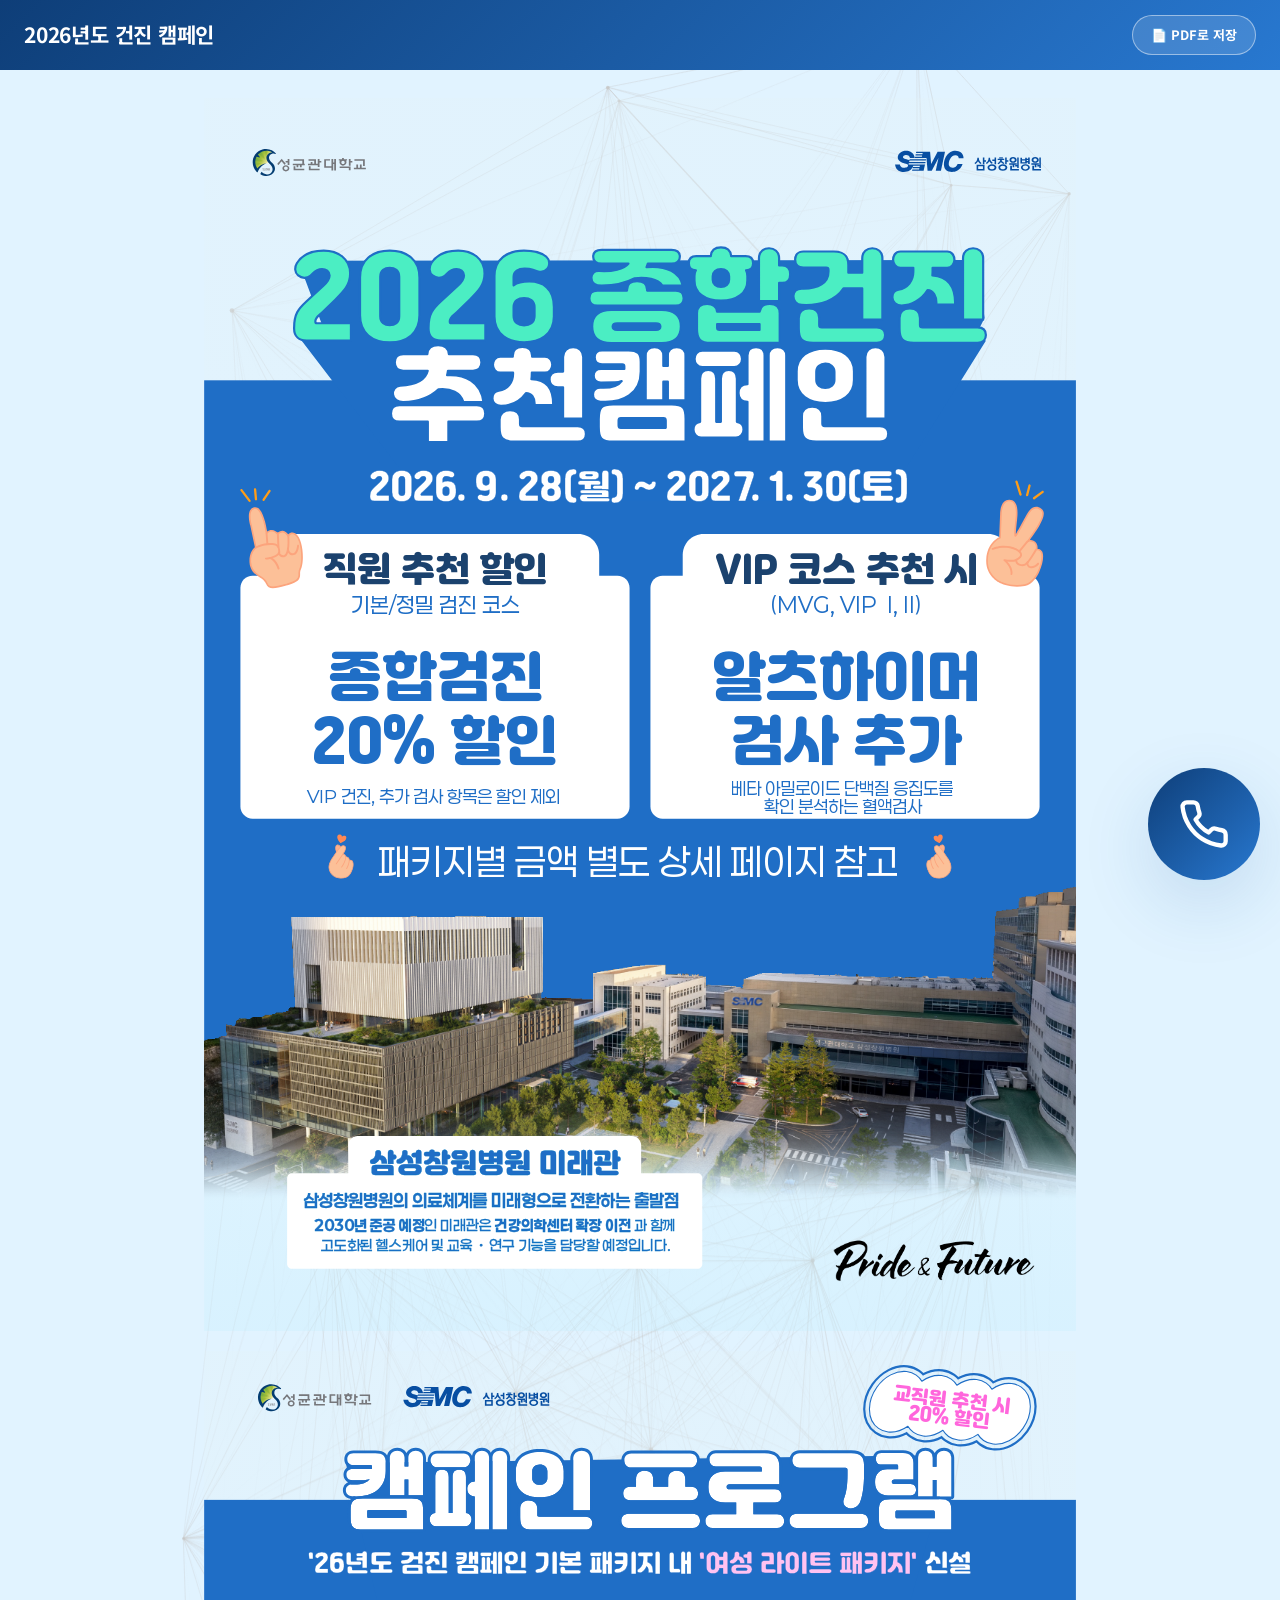
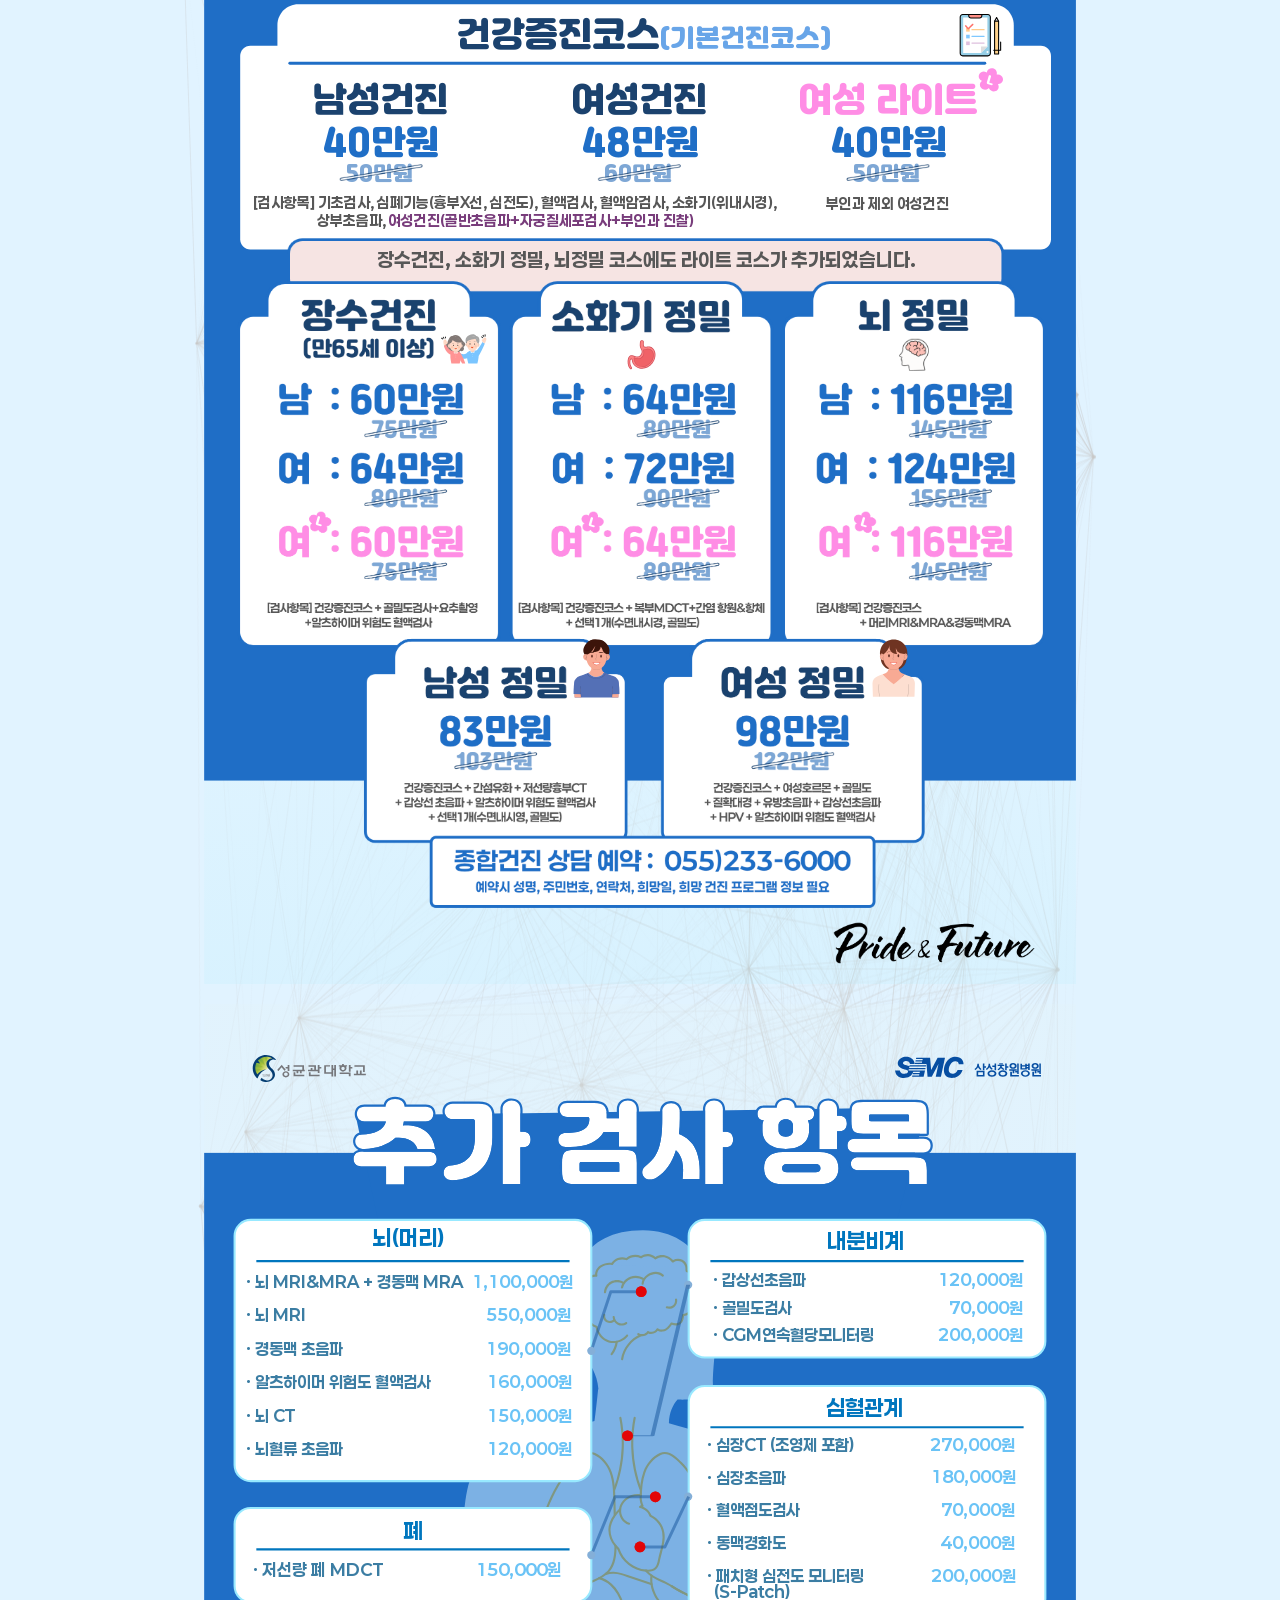
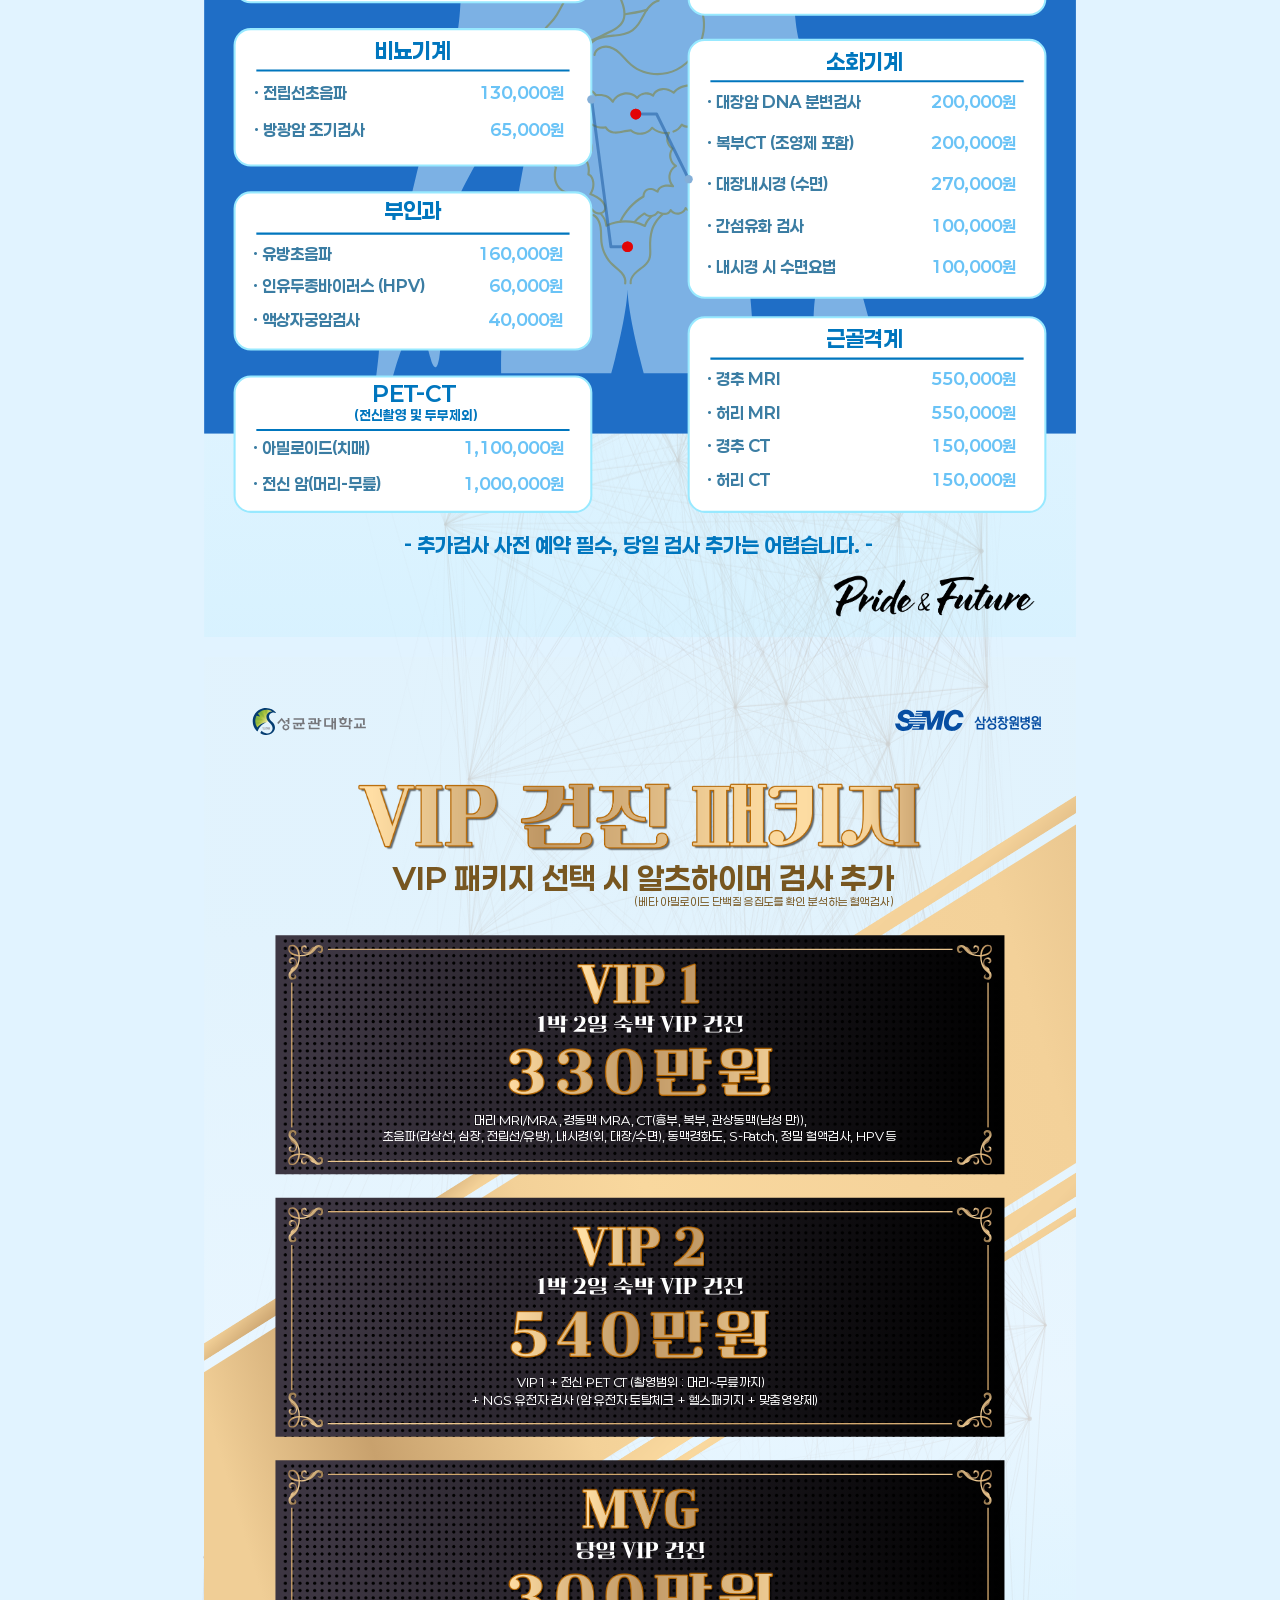
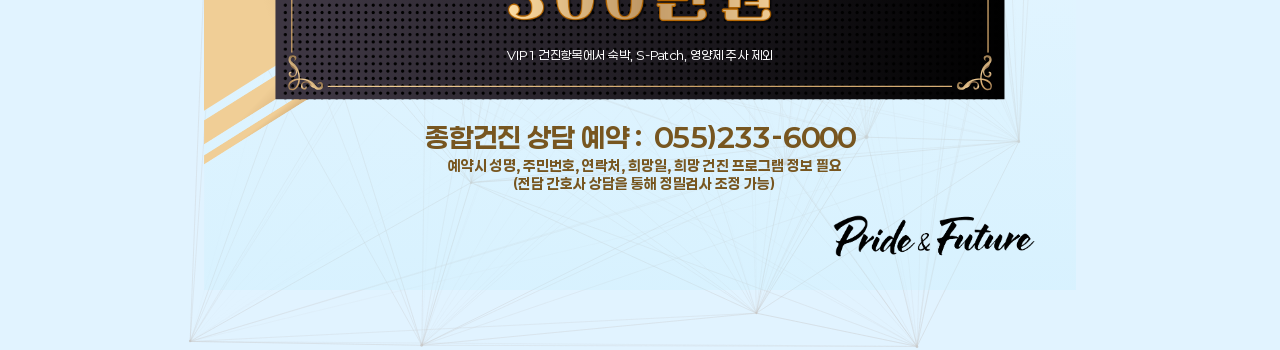
<file: docs/index.html>
<!DOCTYPE html>
<html lang="ko">
<head>
<meta charset="UTF-8">
<meta name="viewport" content="width=device-width, initial-scale=1">
<title>2026년도 건진 캠페인</title>
<!-- 표지 타이틀·날짜에 쓰는 Jalnan2는 최우선으로 받아둔다(커닝 보정용 tspan
     위치가 대체 서체 기준으로 굳는 걸 막기 위해 — 2026-09-14 삼성 인터넷 제보
     참고). Paperlogy 3종도 같은 문제가 있지만(가격 숫자·"MVG" 등에 쓰임) 이걸
     Jalnan2와 같은 우선순위로 preload하면 최초 로딩이 느려진다는 피드백을 받아
     fetchpriority="low"로 낮춰뒀다 — 브라우저가 Jalnan2·표지 SVG부터 받은 뒤
     남는 대역폭으로 백그라운드에서 Paperlogy를 받으므로 첫 화면은 안 늦추면서도,
     뒤에 이어지는 프로그램/추가검사항목/VIP 페이지가 순차 로딩되는 동안(수 초)
     충분히 끝나 마지막 페이지가 뜨기 전에는 준비돼 있다. -->
<link rel="preload" href="fonts/Jalnan2/Jalnan2TTF.ttf" as="font" type="font/ttf" crossorigin>
<link rel="preload" href="fonts/Paperlogy/Paperlogy-4Regular.ttf" as="font" type="font/ttf" crossorigin fetchpriority="low">
<link rel="preload" href="fonts/Paperlogy/Paperlogy-6SemiBold.ttf" as="font" type="font/ttf" crossorigin fetchpriority="low">
<link rel="preload" href="fonts/Paperlogy/Paperlogy-7Bold.ttf" as="font" type="font/ttf" crossorigin fetchpriority="low">
<link rel="stylesheet" href="styles/theme.css">
<link rel="stylesheet" href="styles/app.css">
</head>
<body>

<header class="topbar">
  <div>
    <h1>2026년도 건진 캠페인</h1>
  </div>
  <a class="pdf-btn" href="assets/2026-gunjin-campaign.pdf" download="2026년도_건진_캠페인.pdf">📄 PDF로 저장</a>
</header>

<main class="content">
  <canvas class="exam-particles"></canvas>

  <section class="poster-page pdf-page">
    <object type="image/svg+xml" data="assets/source/cover-page.svg" class="poster-object" aria-label="캠페인 표지"></object>
  </section>

  <section class="poster-page pdf-page">
    <object type="image/svg+xml" data-src="assets/source/program-page.svg" class="poster-object" aria-label="캠페인 프로그램"></object>
    <a href="tel:0552336000" class="tel-overlay tel-overlay--program" aria-label="종합건진 상담 예약 전화 055-233-6000"></a>
  </section>

  <section class="poster-page pdf-page">
    <object type="image/svg+xml" data-src="assets/source/examitems-page.svg" class="poster-object" aria-label="추가검사 항목"></object>
  </section>

  <section class="poster-page pdf-page">
    <object type="image/svg+xml" data-src="assets/source/vip-page.svg" class="poster-object" aria-label="VIP 건진 패키지"></object>
    <a href="tel:0552336000" class="tel-overlay tel-overlay--vip" aria-label="종합건진 상담 예약 전화 055-233-6000"></a>
  </section>
</main>

<a href="tel:0552336000" class="call-fab" aria-label="종합건진 상담 예약 전화 055-233-6000" title="전화 상담 예약 055-233-6000">
  <svg viewBox="0 0 24 24" fill="none" stroke="#fff" stroke-width="2" stroke-linecap="round" stroke-linejoin="round" aria-hidden="true">
    <path d="M22 16.92v3a2 2 0 0 1-2.18 2 19.79 19.79 0 0 1-8.63-3.07 19.5 19.5 0 0 1-6-6 19.79 19.79 0 0 1-3.07-8.67A2 2 0 0 1 4.11 2h3a2 2 0 0 1 2 1.72c.127.96.361 1.903.7 2.81a2 2 0 0 1-.45 2.11L8.09 9.91a16 16 0 0 0 6 6l1.27-1.27a2 2 0 0 1 2.11-.45c.907.339 1.85.573 2.81.7A2 2 0 0 1 22 16.92z"/>
  </svg>
</a>

<script src="scripts/lazy-poster.js"></script>
<script src="scripts/particles.js"></script>
</body>
</html>
</file>
<file: docs/styles/theme.css>
/* theme.css — 건강검진 제안서 생성기 테마 기준 (디자인 토큰·번들 폰트·리셋) */
@font-face{
  font-family:"Proposal Noto Sans KR";
  src:url("../fonts/NotoSansKR-Regular.ttf") format("truetype");
  font-weight:400;font-style:normal;font-display:block;
}
@font-face{
  font-family:"Proposal Noto Sans KR";
  src:url("../fonts/NotoSansKR-Bold.ttf") format("truetype");
  font-weight:700 900;font-style:normal;font-display:block;
}
:root{
  --blue:#2878d0; --deep:#15549b; --cyan:#5cc8e8; --accent:#a5e4f4;
  --paper:#f7fbfe; --pale:#eaf3fc; --ink:#172534; --muted:#6b7885; --line:#d7e1eb;
  --bg:#eef5fa;
  --grad-a:#0e3e78; /* 상단바·강조 카드 그라데이션 시작색(가장 진한 톤) */
  --surface:#ffffff; --surface-soft:#fbfdff; --glass:#ffffff2e;
  --shadow-sm:0 4px 14px #15549b12; --shadow-md:0 10px 28px #15549b18; --shadow-lg:0 24px 70px #15549b26;
  --radius-sm:10px; --radius-md:14px; --radius-lg:18px;
  --focus:0 0 0 3px #2878d033;
  --appw:1280px; --apph:720px;
  --sbw:90px; --tbh:70px;
}

/* ── 테마 팔레트 (설정 > 테마 색상, html[data-theme]로 전환) ── */
:root[data-theme="green"]{
  --blue:#7dbb55; --deep:#4f8133; --cyan:#b8e08d; --accent:#e3f6c9;
  --paper:#fbfef8; --pale:#f1f9e9; --line:#e2edd6;
  --bg:#f6fbf1;
  --grad-a:#3f6e27;
}
:root[data-theme="gray"]{
  --blue:#4b5563; --deep:#1f2937; --cyan:#9ca3af; --accent:#e5e7eb;
  --paper:#ffffff; --pale:#f3f4f6; --line:#cbd5e1;
  --bg:#e5e7eb;
  --grad-a:#111827;
}
:root[data-theme="pink"]{
  --blue:#dc7aa9; --deep:#b05280; --cyan:#f0b3cf; --accent:#f9ddea;
  --paper:#fffafd; --pale:#fcf0f6; --line:#efdce5;
  --bg:#fbf2f7;
  --grad-a:#914368;
}
*{box-sizing:border-box;margin:0;padding:0}
html,body{height:100%}
body{
  width:100%;min-width:720px;min-height:100vh;
  background:
    radial-gradient(circle at 18% 0%, #ffffffaa 0, transparent 32%),
    linear-gradient(180deg,var(--paper),var(--bg) 34%,var(--bg));
  color:var(--ink);
  font-family:"Proposal Noto Sans KR","Noto Sans KR","Apple SD Gothic Neo",sans-serif;
  line-height:1.4;-webkit-font-smoothing:antialiased;
}
button,input,select{font-family:inherit}
button:focus-visible,input:focus-visible,select:focus-visible{outline:0;box-shadow:var(--focus);border-color:var(--blue)!important}
</file>
<file: docs/styles/app.css>
/* app.css — 26년도 건진 캠페인 랜딩 컴포넌트 스타일. 색·치수는 theme.css의 :root 변수만 참조한다. */

.topbar{
  position:fixed;top:0;left:0;right:0;height:var(--tbh);
  display:flex;align-items:center;justify-content:space-between;
  padding:0 24px;
  background:linear-gradient(135deg,#0e3e78,var(--blue));
  color:#fff;z-index:10;
}
.topbar h1{font-size:21px;font-weight:900;letter-spacing:-.01em}
.topbar .pdf-btn{
  border:1px solid #ffffff77;background:#ffffff22;color:#fff;
  border-radius:999px;padding:10px 18px;font-weight:800;font-size:13px;
  cursor:pointer;display:flex;align-items:center;gap:6px;
  text-decoration:none;
}
.topbar .pdf-btn:hover{background:#ffffff33}

/* theme.css의 body 장식 그라데이션을 지우고 단색 배경 위에 파티클을 깐다 */
body{background:#e1f3ff}

.content{
  position:relative;
  padding:calc(var(--tbh) + 28px) 24px 40px;
  max-width:920px;margin:0 auto;
}

/* 포스터 페이지들 뒤에 깔리는 캔버스 파티클 배경(밝은 회색 입자+연결선).
   .content 전체 높이만큼 깔려 페이지 사이 여백에서 비쳐 보인다.
   로직: web/scripts/particles.js. 참고: https://techhub.iodigital.com/articles/particle-background-effect-with-canvas */
.exam-particles{
  position:absolute;inset:0;width:100%;height:100%;z-index:0;
  display:block;pointer-events:none;
}

/* 포스터 페이지(표지/프로그램/추가검사항목/VIP) — 각각 원본 포스터에서 추출한
   벡터 SVG 한 장을 <object>로 띄우는 컨테이너. 포스터 자체가 전체 배경색을
   가진 풀블리드 디자인이라 .card와 달리 흰 배경·패딩·그림자를 주지 않는다. */
.poster-page{position:relative;z-index:1;margin-bottom:20px;line-height:0}
.poster-object{width:100%;aspect-ratio:2481/3508;border:none;display:block}

/* 포스터 안에 그림으로 박혀 있는 상담 전화번호 위에 얹는 투명 탭 영역.
   <object>는 내부 클릭을 페이지 밖으로 전달하지 않으므로, 실제 화면 위치에
   맞춰 %로 배치한 <a href="tel:...">를 그 위에 겹쳐서 모바일 탭으로
   전화 연결이 되게 한다. 좌표는 각 SVG에서 전화번호 안내 배너의 실제
   렌더 위치를 측정해 얻었다 — 포스터를 다시 추출해 레이아웃이 바뀌면
   같은 방식으로 다시 측정해야 한다. */
.tel-overlay{position:absolute;display:block;z-index:2}
.tel-overlay--program{left:8%;top:86.8%;width:84.5%;height:5%}
.tel-overlay--vip{left:22%;top:85.6%;width:56%;height:4.2%}

/* 화면 어디로 스크롤하든 항상 떠 있는 원형 전화 연결 버튼.
   포스터 안 전화번호 배너 위 .tel-overlay(해당 페이지에서만 탭 가능)와 별개로,
   페이지 전체에서 언제든 누를 수 있게 하는 보조 진입점. 콘텐츠를 가리지
   않도록 우하단 구석에 작게 고정한다. */
.call-fab{
  position:fixed;right:20px;bottom:20px;z-index:20;
  width:112px;height:112px;border-radius:50%;
  display:flex;align-items:center;justify-content:center;
  background:linear-gradient(135deg,#0e3e78,var(--blue));
  text-decoration:none;box-shadow:var(--shadow-lg);
}
.call-fab svg{width:52px;height:52px}
.call-fab:hover{filter:brightness(1.1)}

/* 모바일(터치스크린) 기기 전용 보정.
   body{min-width:720px}(theme.css) 때문에 좁은 화면에서도 레이아웃 뷰포트가
   720px로 넓어져 버려 max-width 기준 미디어쿼리는 걸리지 않는다 — 대신 실제
   터치 입력 기기 여부(hover:none, pointer:coarse)로 판별한다. */
@media (hover:none) and (pointer:coarse){
  /* min-width를 없애 레이아웃 뷰포트가 실제 화면 폭(예: 375px)을 그대로 쓰게
     한다 — 그래야 .content가 그 폭에 맞춰 줄어들고, 로딩 직후 전체 포스터가
     확대·잘림 없이 화면 안에 한 번에 들어온다(min-width가 남아있으면 브라우저가
     720px 레이아웃을 화면에 욱여넣어 확대된 것처럼 보이고 가로 스크롤이 생긴다).
     전화 버튼은 이 min-width 수정 전에는 레이아웃이 720px로 눌려 있어 2배로
     키워도 화면상으로는 작아 보였다 — 이제 실제 폭(375px 등)을 그대로 쓰므로
     .call-fab 기본 크기(56px/26px)만으로 충분해 별도 확대가 필요 없다. */
  body{min-width:0}
}

@media print{
  @page{size:A4 portrait;margin:8mm}
  .topbar{display:none}
  .content{padding-top:0}
  .tel-overlay{display:none}
  .call-fab{display:none}
  *{-webkit-print-color-adjust:exact;print-color-adjust:exact}

  /* 페이지 구분: .pdf-page 하나당 A4 한 장. 마지막 페이지 뒤에는 빈 페이지를 만들지 않는다 */
  .pdf-page{break-after:page;page-break-after:always}
  .pdf-page:last-of-type{break-after:auto;page-break-after:auto}
}
</file>
